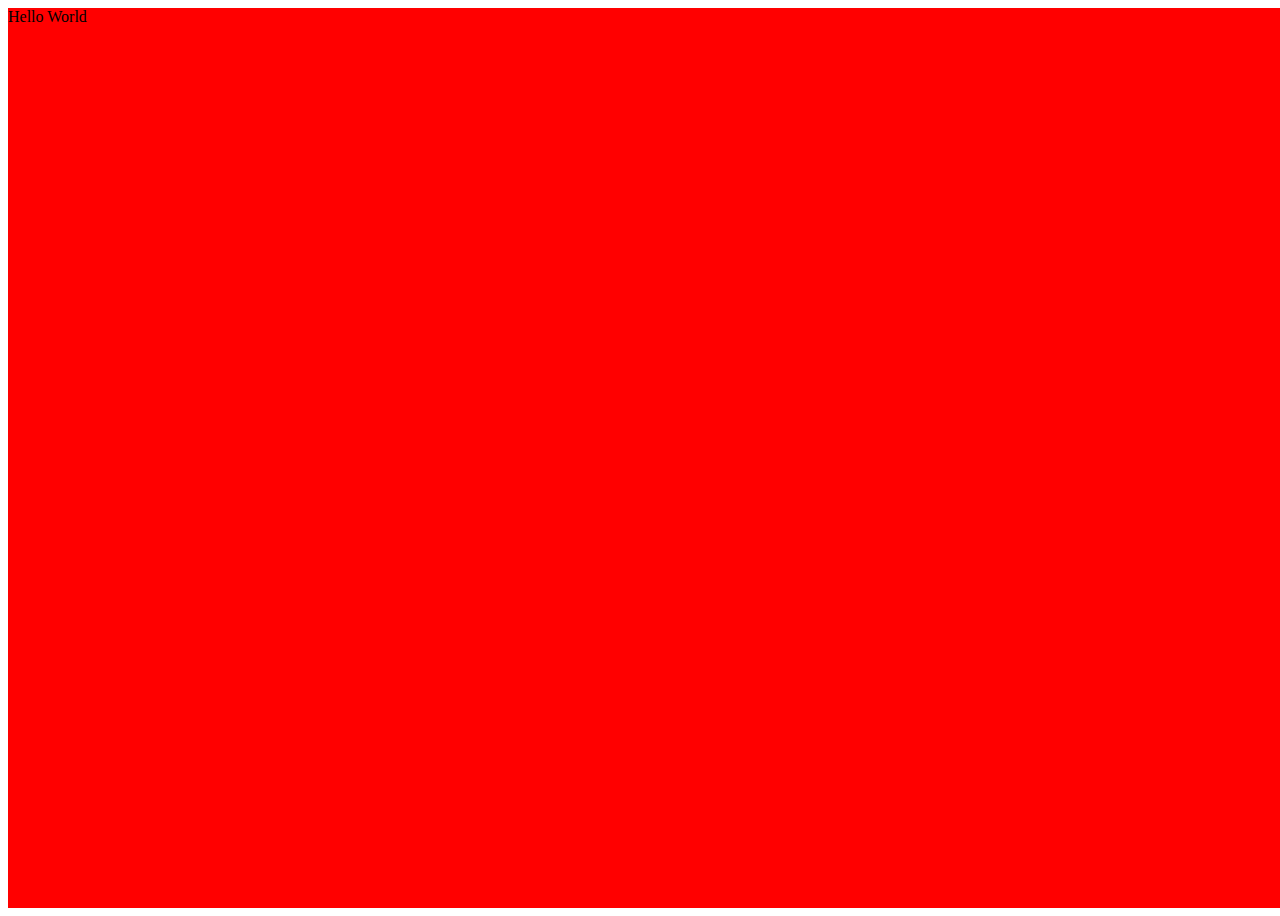
<file: index.html>
<!DOCTYPE html>
<html lang="en">
<head>
    <meta charset="UTF-8">
    <meta name="viewport" content="width=device-width, initial-scale=1.0">
    <title>Document</title>
    <link rel="stylesheet" href="animation.css">
</head>
<body>
    <div class="anim">Hello World</div>
</body>
</html>
</file>
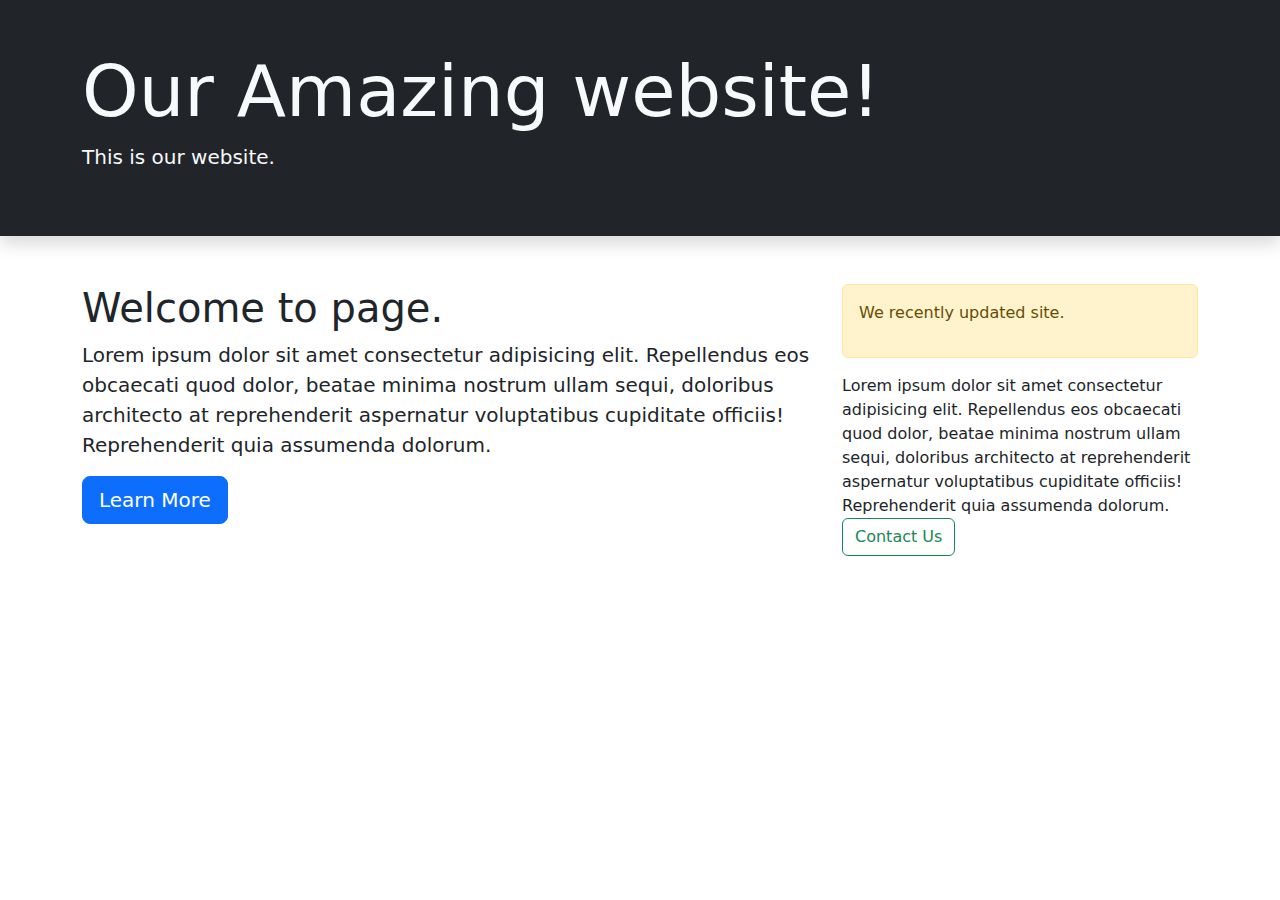
<file: bootstrap/index.html>
<html lang="en">
<head>
    <meta charset="UTF-8">
    <meta name="viewport" content="width=device-width, initial-scale=1.0">
    <title>Document</title>
    <link href="https://cdn.jsdelivr.net/npm/bootstrap@5.3.3/dist/css/bootstrap.min.css" rel="stylesheet" integrity="sha384-QWTKZyjpPEjISv5WaRU9OFeRpok6YctnYmDr5pNlyT2bRjXh0JMhjY6hW+ALEwIH" crossorigin="anonymous">   
</head>
<body>
    <div class="bg-dark text-light py-5 px-5 shadow mb-5">            <!--Multiple classes can be provided to an element.-->
        <div class="container">
        <h1 class="display-2">Our Amazing website!</h1>
        <p class="lead">This is our website.</p>
    </div>
    </div>
    <div class="container">
        <div class="row">
            <div class="col-md-8">
                <h1>Welcome to page.</h1>
                <p class="lead">Lorem ipsum dolor sit amet consectetur adipisicing elit. Repellendus eos obcaecati quod dolor, beatae minima nostrum ullam sequi, doloribus architecto at reprehenderit aspernatur voluptatibus cupiditate officiis! Reprehenderit quia assumenda dolorum.</p>
                <a href="#" class="btn btn-primary btn-lg">Learn More</a>
            </div>
                
                
            <div class="col-md-4 large">
                <div class="alert alert-warning ">
                    <p class="myp">We recently updated site.</p>
                </div>
                Lorem ipsum dolor sit amet consectetur adipisicing elit. Repellendus eos obcaecati quod dolor, beatae minima nostrum ullam sequi, doloribus architecto at reprehenderit aspernatur voluptatibus cupiditate officiis! Reprehenderit quia assumenda dolorum.
                <div>
                <button class="btn btn-outline-success">Contact Us</button>
            </div>  
            </div>
            
        </div>
    </div>
</body>
</html>
</file>
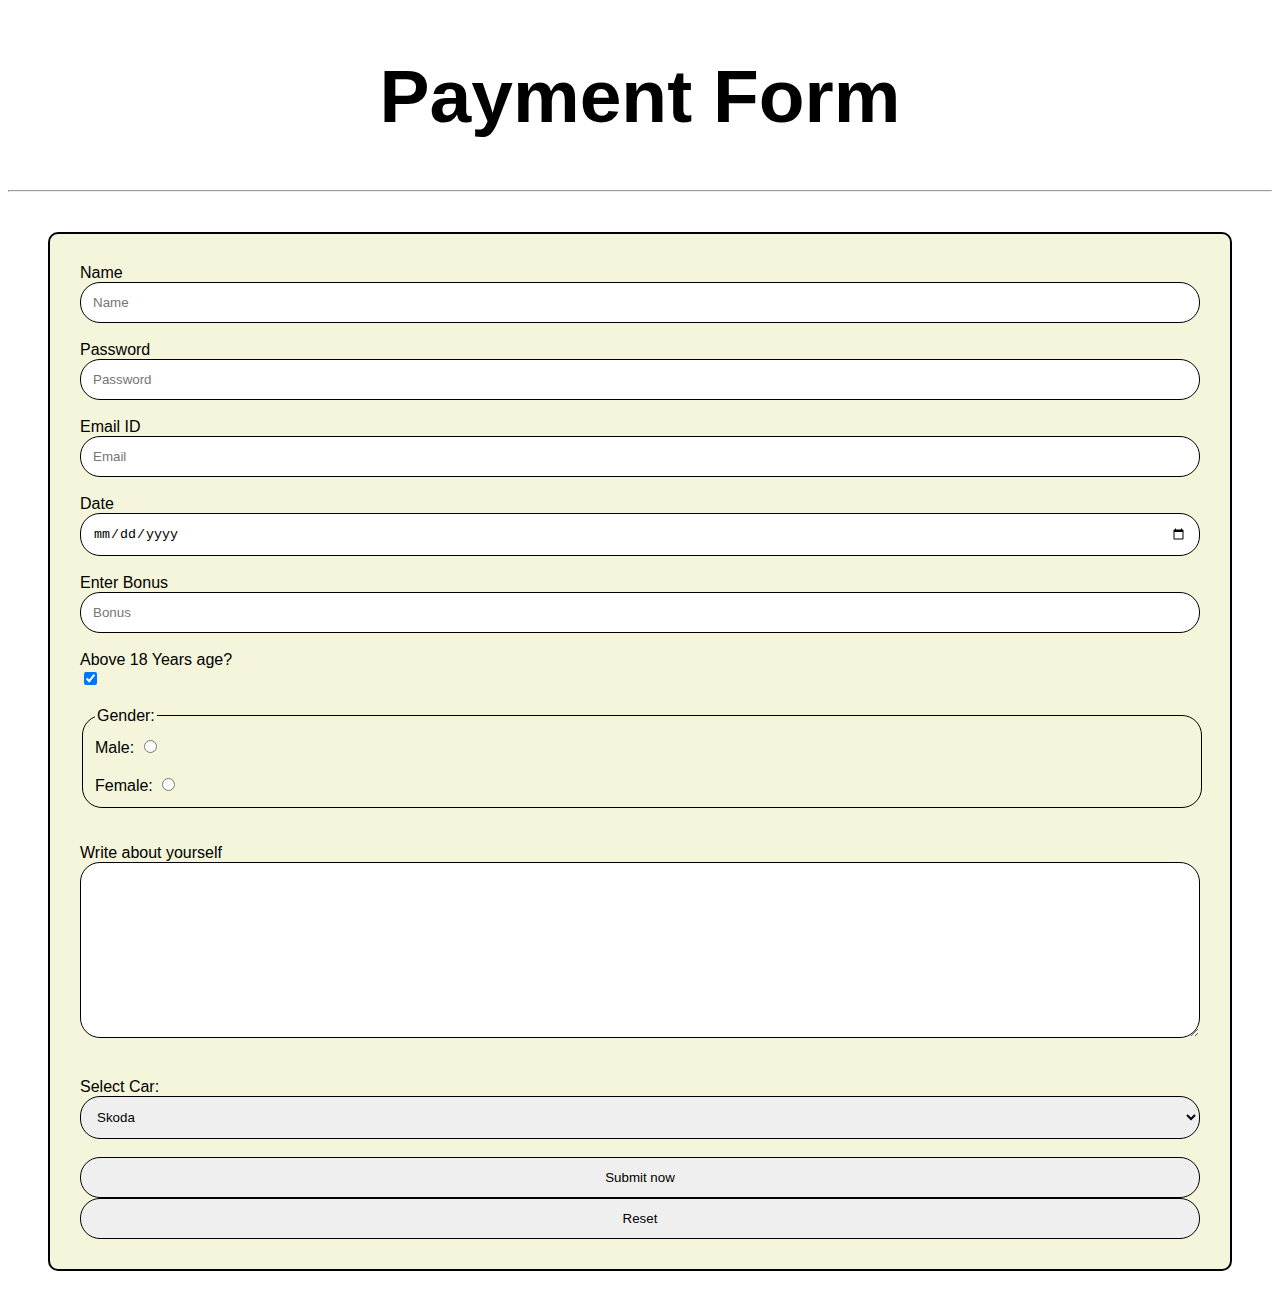
<file: forms.html>
<!DOCTYPE html>
<html lang="en">
<head>
    <meta charset="UTF-8">
    <meta name="viewport" content="width=device-width, initial-scale=1.0">
    <title>Document</title>
    <link rel="stylesheet" href="formstyle.css">
</head>
<body>
    <h1 class="MainHeading">Payment Form</h1>
    <hr>
    <form>
        <Label for = "n1">Name</Label>
        <br/>
        <input type="text" name="myname" id="n1" placeholder="Name">
        <br/>
        <br/>
        <Label for = "pwd">Password</Label>
        <br/>
        <input type="password" name="mypwd" id="pwd" placeholder="Password">
        <br/>
        <br/>
        <Label for="e1">Email ID</Label><br/>
        <input type="email" name="myemail" id="e1" placeholder="Email">
        <br/>
        <br/>
        <Label for="d1">Date</Label><br/>
        <input type="date" name="mydate" id="d1" placeholder="Date">
        <br/>
        <br/>
        <Label for="num1">Enter Bonus</Label><br/>
        <input type="number" id="num1" placeholder="Bonus">
        <br/>
        <br/>
        <Label for="ch1">Above 18 Years age?</Label><br/>
        <input type="checkbox" name="myeligibility" id="ch1" checked>
        <br/><br/>
        <div>
            <fieldset>
        <legend>Gender:</legend>
        Male: <input type="radio" name="mygender"><br/><br/>
        Female: <input type="radio" name="mygender">
    </fieldset>
        <br/><br/>
    </div>
    <div>
        <label for="t1">Write about yourself</label><br/>
        <textarea rows="10" cols="30" id="t1"></textarea>
    </div>
    <br/>
    <br/>
    <label for="car">Select Car:</label>
    <select name="mycar" id="car">
        <option value="1">Skoda</option>
        <option value="2">Swift</option>
        <option value="3">GWagon</option>
    </select>
    <br/>
    <br/>
    <input type="submit" value="Submit now"></button><br/>
    <input type="reset" value="Reset"></button>
    

    </form>
</body>
</html>
</file>
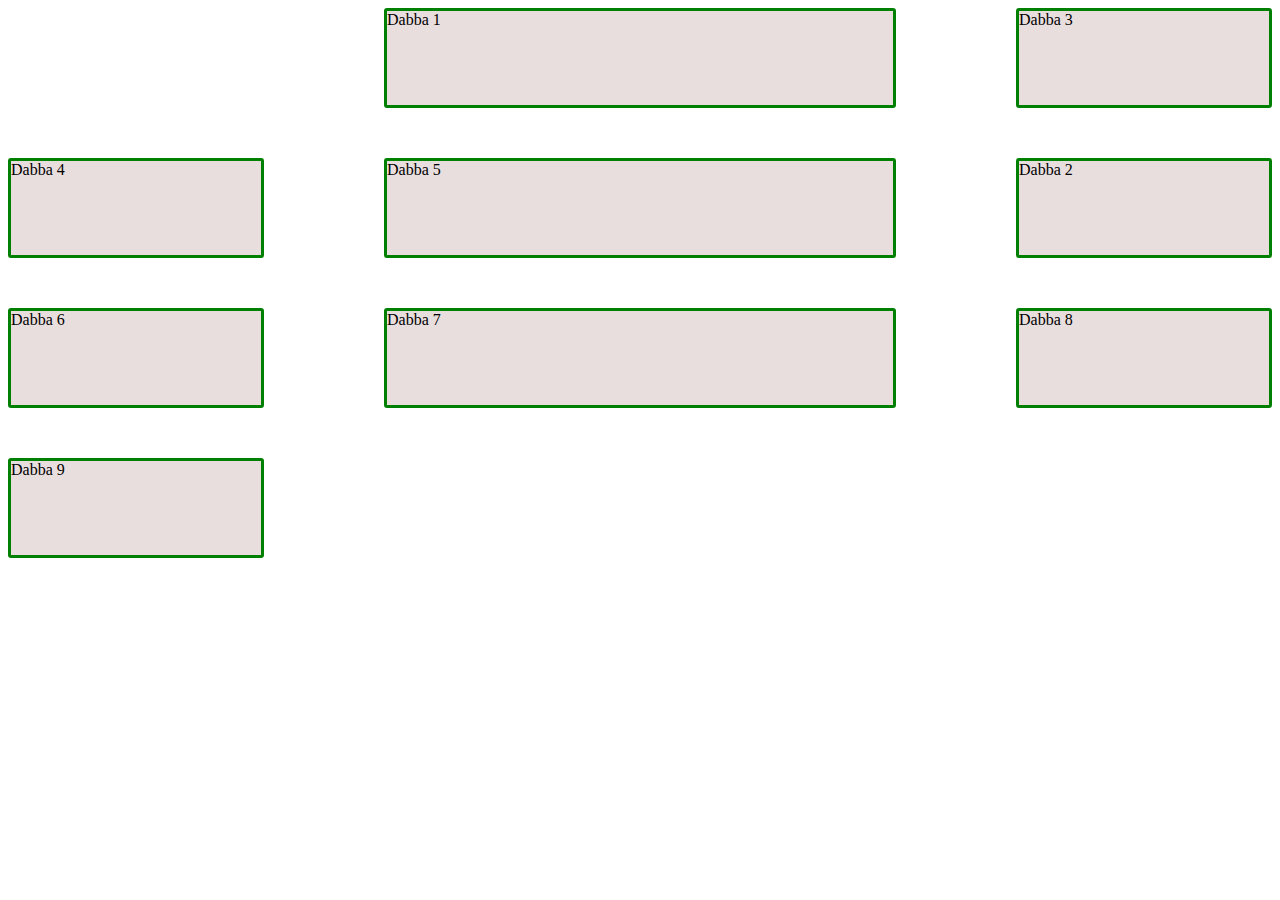
<file: grid.html>
<!DOCTYPE html>
<html lang="en">
<head>
    <meta charset="UTF-8">
    <meta name="viewport" content="width=, initial-scale=1.0">
    <title>Grid</title>
    <style>
        .container{
            display:grid;
            grid-template-columns: 1fr 2fr 1fr;   
            /* grid-template-columns: repeat(3,1fr); */
            /* grid-template-columns: repeat(auto-fill,minmax(200px,1fr)); makes site responsive according to screen size */
            grid-gap: 20px;
            grid-auto-rows: minmax(100px,auto); /*minimum size 100px maximum jitna text hai uske hisaabse*/
            column-gap:120px;
            row-gap:50px;

        }
        .items{
            background-color: #e9dede;
            border: 3px green solid;
            border-radius: 3px;
        }

        #d1{                            /*Element Selector*/
            grid-column-start: 2;
            grid-column-end: 3;
        }
        #d2{
            grid-row-start: 2;
            grid-column-start: 3;
        }
    </style>
</head>
<body>
    <div class="container">
        <div class="items" id="d1">Dabba 1</div>
        <div class="items" id="d2">Dabba 2</div>
        <div class="items">Dabba 3</div>
        <div class="items">Dabba 4</div>
        <div class="items">Dabba 5</div>
        <div class="items">Dabba 6</div>
        <div class="items">Dabba 7</div>
        <div class="items">Dabba 8</div>
        <div class="items">Dabba 9</div>
    </div>
</body>
</html>
</file>
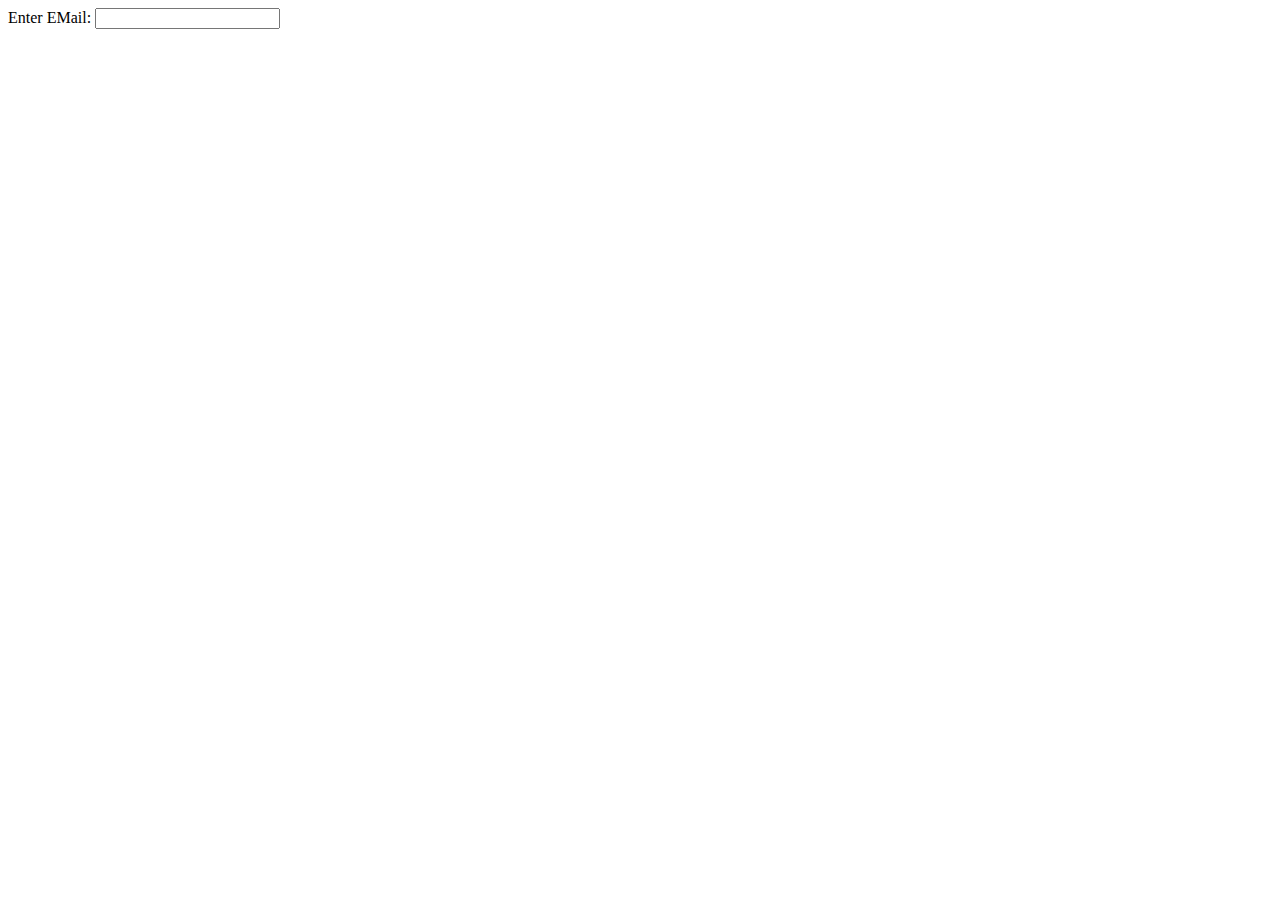
<file: inputsample.html>
<!DOCTYPE html>
<html lang="en">
<head>
    <meta charset="UTF-8">
    <meta name="viewport" content="width=, initial-scale=1.0">
    <title>Document</title>
</head>
<body>
    <form method="post">
        <label for="e1">Enter EMail:</label>
        <input type="email" name="myemail" id="e1">

    </form>
    
</body>
</html>
</file>
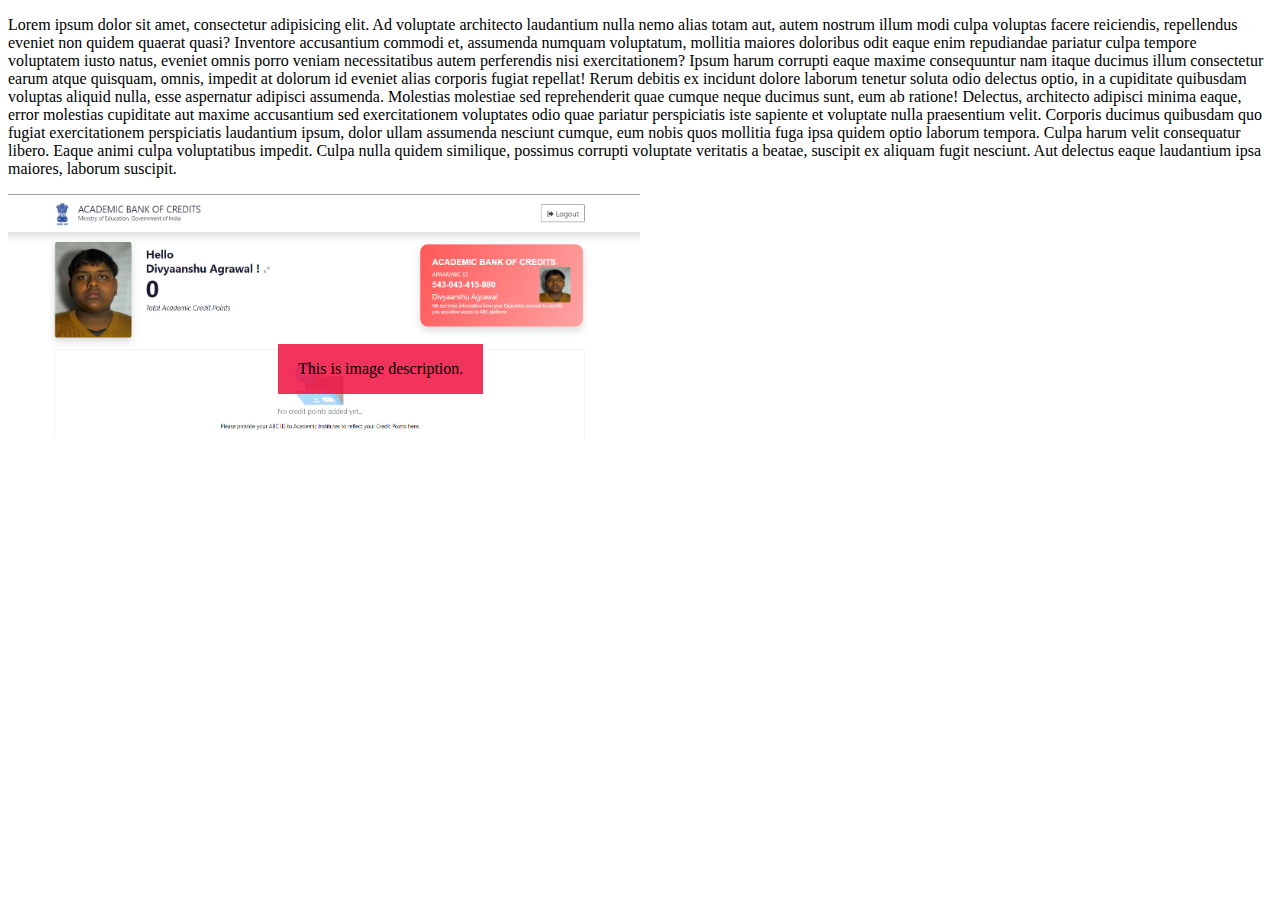
<file: overlap.html>
<!DOCTYPE html>
<html lang="en">
<head>
    <meta charset="UTF-8">
    <meta name="viewport" content="width=device-width, initial-scale=1.0">
    <title>Document</title>
    <style>
        .Image-banner{
            position:relative;
        }
        .Description{
            position: absolute;
            top:150px;
            left:270px;
            padding-left: 20px;
            padding-right: 20px;
            box-sizing: border-box;
            background-color: rgba(240, 13, 62, 0.842);
        }
    
        img{
            width:50%;
            height: auto;
            float: left;
        }
    </style>
</head>
<body>
    <p>Lorem ipsum dolor sit amet, consectetur adipisicing elit. Ad voluptate architecto laudantium nulla nemo alias totam aut, autem nostrum illum modi culpa voluptas facere reiciendis, repellendus eveniet non quidem quaerat quasi? Inventore accusantium commodi et, assumenda numquam voluptatum, mollitia maiores doloribus odit eaque enim repudiandae pariatur culpa tempore voluptatem iusto natus, eveniet omnis porro veniam necessitatibus autem perferendis nisi exercitationem? Ipsum harum corrupti eaque maxime consequuntur nam itaque ducimus illum consectetur earum atque quisquam, omnis, impedit at dolorum id eveniet alias corporis fugiat repellat! Rerum debitis ex incidunt dolore laborum tenetur soluta odio delectus optio, in a cupiditate quibusdam voluptas aliquid nulla, esse aspernatur adipisci assumenda. Molestias molestiae sed reprehenderit quae cumque neque ducimus sunt, eum ab ratione! Delectus, architecto adipisci minima eaque, error molestias cupiditate aut maxime accusantium sed exercitationem voluptates odio quae pariatur perspiciatis iste sapiente et voluptate nulla praesentium velit. Corporis ducimus quibusdam quo fugiat exercitationem perspiciatis laudantium ipsum, dolor ullam assumenda nesciunt cumque, eum nobis quos mollitia fuga ipsa quidem optio laborum tempora. Culpa harum velit consequatur libero. Eaque animi culpa voluptatibus impedit. Culpa nulla quidem similique, possimus corrupti voluptate veritatis a beatae, suscipit ex aliquam fugit nesciunt. Aut delectus eaque laudantium ipsa maiores, laborum suscipit.</p>
    <div class="Image-banner">
        <img src="./ABC ID SS.png" alt="Alternate">
        <div class="Description">
            <p>
                This is image description.
            </p>
        </div>
    </div>
</body>
</html>
</file>
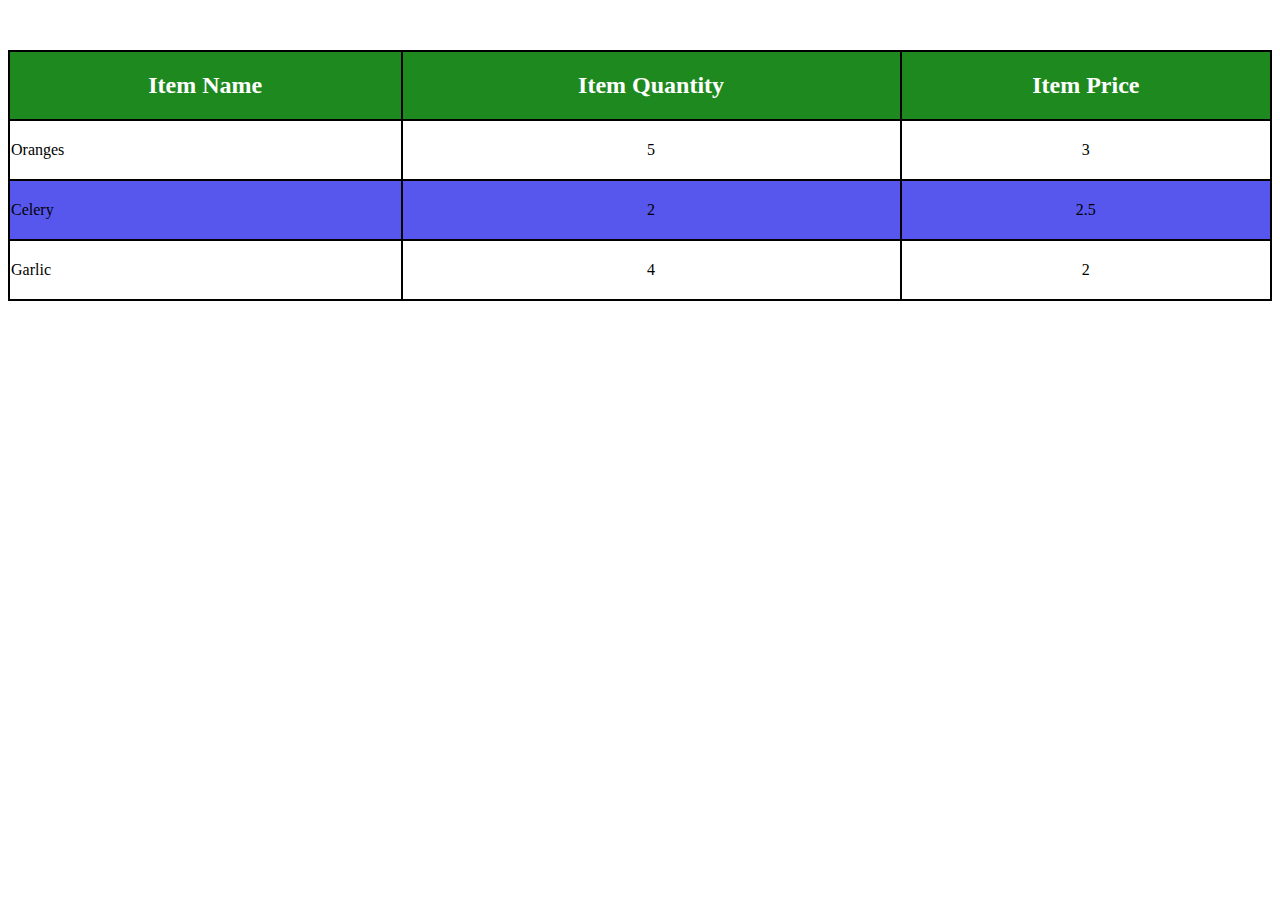
<file: table.html>
<!DOCTYPE html>
<html lang="en">
<head>
    <meta charset="UTF-8">
    <meta name="viewport" content="width=device-width, initial-scale=1.0">
    <title>Document</title>
    <style>
        table{
            width:100%;
            margin-top: 50px;
            border-spacing: 0;
            border-collapse: collapse;
        }
        table tr td,th{
            padding-top: 20px;
            border: 2px solid black;
            padding-bottom: 20px;
        }
        table th{
            background-color: rgb(30, 137, 30);
            color:#FFFFFF;
            font-size:x-large;
        }
        table tr:nth-child(3){
            background-color: rgb(87, 87, 237);
        }
        table tr td:nth-child(2),
        table tr td:nth-child(3){
            text-align: center;
        }

    </style>
</head>
<body>
    <table>
            <tr>
                <th>Item Name</th>
                <th>Item Quantity</th>
                <th>Item Price</th>
            </tr>
            <tr>
                <td>Oranges</td>
                <td>5</td>
                <td>3</td>
            </tr>
            <tr>
                <td>Celery</td>
                <td>2</td>
                <td>2.5</td>
            </tr>
            <tr>
                <td>Garlic</td>
                <td>4</td>
                <td>2</td>
            </tr>
    </table>
</body>
</html>
</file>
<file: animation.css>
/* The animation code */
@keyframes example {
    0%   {background-color: red;}
    25%  {background-color: yellow;}
    50%  {background-color: blue;}
    100% {background-color: green;}
  }
  
  /* The element to apply the animation to */
  .anim{
    width: 100vw;
    height: 100vh;
    background-color: red;
    animation-name: example;
    animation-duration: 2s;
    animation-delay: 2s;
    animation-iteration-count: 3;       /* infinite causes it to run forever */
    animation-direction: reverse;
    animation-timing-function: ease-in-out;



  }


  /* ease - Specifies an animation with a slow start, then fast, then end slowly (this is default)
linear - Specifies an animation with the same speed from start to end
ease-in - Specifies an animation with a slow start
ease-out - Specifies an animation with a slow end
ease-in-out - Specifies an animation with a slow start and end */
</file>
<file: formstyle.css>
*{
    box-sizing: border-box;
}

.MainHeading{
    font-family: Arial, Helvetica, sans-serif;
    font-size: 75px;
    padding-top:3px;
    text-align:center;
}

form{
    margin: 40px;
    padding:30px;
    display: block;
    border: 2px solid black;
    border-radius: 10px;
    border-spacing: 0;
    background-color: beige;
    font-family: Verdana, Geneva, Tahoma, sans-serif;
}

input[type="text"],
input[type="email"],
input[type="password"],
input[type="number"],
input[type="date"],
select,
textarea,fieldset,input[type="submit"],input[type="reset"]{
    width:100%; 
    padding: 12px;
    border:1px solid black;
    border-radius: 20px;
}

input[type="submit"]:hover,input[type="reset"]:hover{
    background-color: yellow;
    cursor: pointer;
}
</file>
